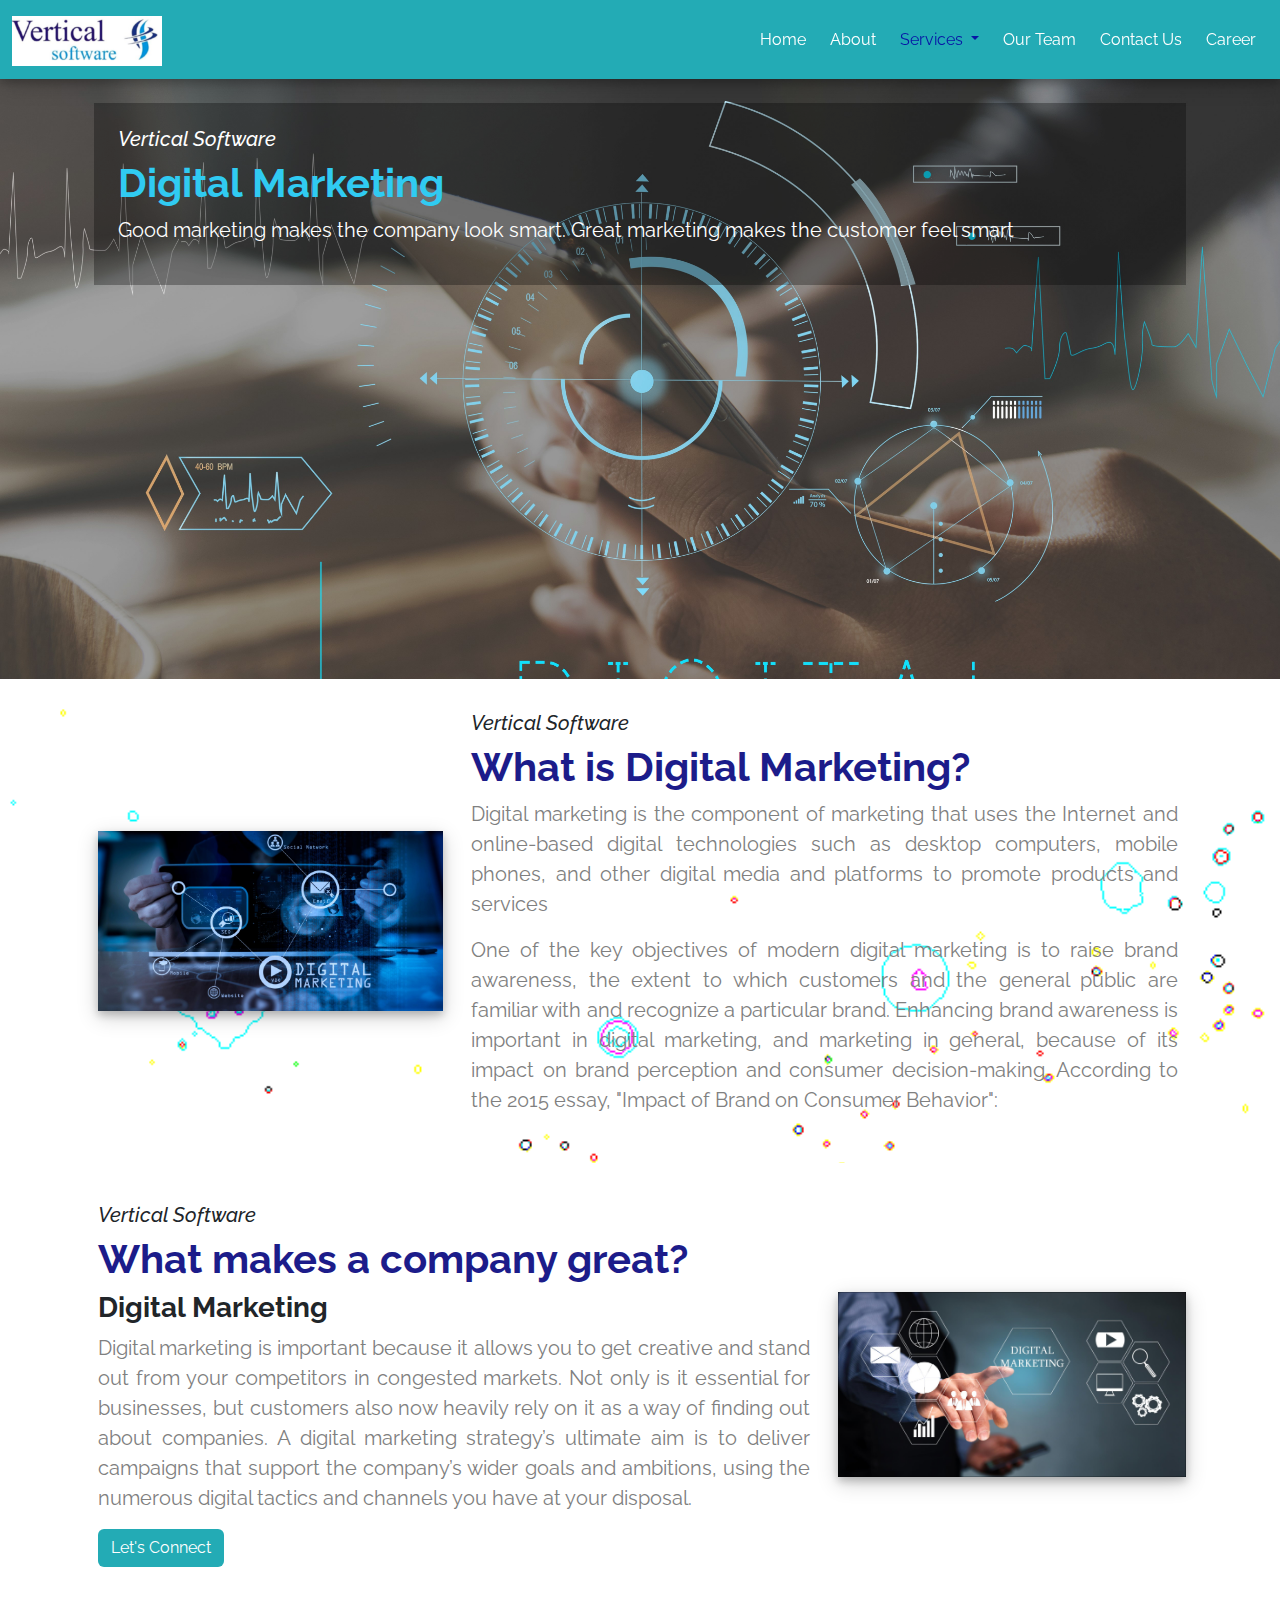
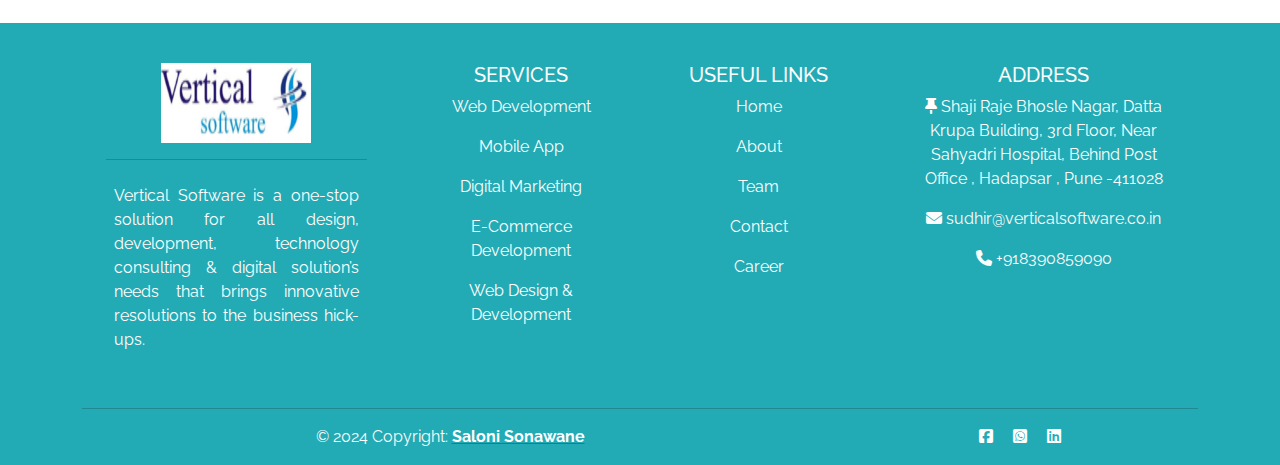
<file: digital.html>
<!DOCTYPE html>
<html lang="en">
<head>
    <meta charset="UTF-8">
    <meta name="viewport" content="width=device-width, initial-scale=1.0">
    <title>Digital Marketing-Vertical Software</title>
    <link rel="stylesheet" href="bootstrap-5.2.3-dist/css/bootstrap.css">
    <link  rel='stylesheet' type='text/css' media='screen' href="style.css">
    <link rel="stylesheet" href="https://cdnjs.cloudflare.com/ajax/libs/font-awesome/4.7.0/css/font-awesome.min.css">
    <link rel="icon" type="image/x-icon" href="Images/ll.png">
    <link href="fontawesome/css/all.css" rel="stylesheet">

    <link rel="preconnect" href="https://fonts.googleapis.com">
<link rel="preconnect" href="https://fonts.gstatic.com" crossorigin>
<link href="https://fonts.googleapis.com/css2?family=Raleway:ital,wght@0,100..900;1,100..900&display=swap" rel="stylesheet">
    <style>
  body {
    
    font-family: "Raleway", sans-serif;
  font-optical-sizing: auto;
  font-weight: weight;
  font-style: normal;
      }
      </style>

</head>
<body >
  <nav class="navbar navbar-expand-lg sticky-top" style="background-color:rgb(35, 171, 181);  box-shadow: 0 4px 8px 0 rgba(0, 0, 0, 0.2), 0 6px 20px 0 rgba(0, 0, 0, 0.19);  ">
    <div class="container-fluid">
      <a class="navbar-brand text-white" href="#">
        <img src="Images/ll.png" alt="" width="150px" height="50px" class="d-inline-block align-text-top" >
      </a>
      <!-- <span class="navbar-text" style="color: rgb(255, 255, 255);;">
        |  <i class="fa fa-phone-square" aria-hidden="true"></i>  8390859090  
        <i class="fa fa-envelope-square" aria-hidden="true"></i>   sudhir@verticalsoftware.co.in
      </span> -->
    <button class="navbar-toggler" style="background-color: aliceblue;" type="button" data-bs-toggle="collapse" data-bs-target="#navbarNavDropdown" aria-controls="navbarNavDropdown" aria-expanded="false" aria-label="Toggle navigation">
        <span class="navbar-toggler-icon" ></span>
      </button>
      <div class="collapse navbar-collapse" id="navbarNavDropdown">
        <ul class="navbar-nav">
          <li class="nav-item">
            <a class="nav-link " aria-current="page" href="index.html">Home</a>
          </li>
          <li class="nav-item">
            <a class="nav-link" href="about.html">About</a>
          </li>
          <li class="nav-item  dropdown">
            <a class="nav-link active dropdown-toggle" href="#" role="button" data-bs-toggle="dropdown" aria-expanded="false">
              Services
            </a>
            <ul class="dropdown-menu">
              <li><a class="dropdown-item" href="webdev.html">Web Development</a></li>
              <li><a class="dropdown-item" href="mobapp.html">Mobile App</a></li>
              <li><a class="dropdown-item active" href="digital.html">Digital Marketing</a></li>
              <li><a class="dropdown-item" href="E-commerce.html">E-Commerce Development</a></li>
              <li><a class="dropdown-item" href="web-design.html">Web Design & Development</a></li>
              <li><a class="dropdown-item" href="internship.html">Internship/Projects</a></li>

              
            </ul>
          </li>
          <!-- <li class="nav-item dropdown">
            <a class="nav-link dropdown-toggle" href="#" role="button" data-bs-toggle="dropdown" aria-expanded="false">
             Product
            </a>
            <ul class="dropdown-menu">
              <li><a class="dropdown-item" href="#">Hospital Reception Management System</a></li>
              <li><a class="dropdown-item" href="#">E-School Management System</a></li>
              <li><a class="dropdown-item" href="#">Something else here</a></li>
            </ul>
          </li> -->
          <li class="nav-item">
            <a class="nav-link" href="team.html">Our Team</a>
          </li>
          <li class="nav-item">
            <a class="nav-link" href="contact.html">Contact Us</a>
          </li>
          <li class="nav-item">
            <a class="nav-link" href="career.html">Career</a>
          </li>
          
          
        </ul>
      </div>
    </div>
  </nav>

  

<!-- carousel -->
<!-- <div id="carouselExampleInterval" class="carousel slide" data-bs-ride="carousel">
  <div class="carousel-inner">
    <div class="carousel-item active" data-bs-interval="300">
      <img src="Images/html-css-collage-concept-with-person.jpg" class="d-block w-100 " alt="..." >
    </div>
    <div class="carousel-item" data-bs-interval="300">
      <img src="Images/programming-background-with-person-working-with-codes-computer.jpg" class="d-block w-100" alt="...">
    </div>
    <div class="carousel-item" data-bs-interval="300">
      <img src="Images/html-css-collage-concept-with-person.jpg" class="d-block w-100" alt="...">
    </div>
  </div>
  <button class="carousel-control-prev" type="button" data-bs-target="#carouselExampleInterval" data-bs-slide="prev">
    <span class="carousel-control-prev-icon" aria-hidden="true"></span>
    <span class="visually-hidden">Previous</span>
  </button>
  <button class="carousel-control-next" type="button" data-bs-target="#carouselExampleInterval" data-bs-slide="next">
    <span class="carousel-control-next-icon" aria-hidden="true"></span>
    <span class="visually-hidden">Next</span>
  </button>
</div> -->


      <!-- bg-gif -->
<div class="" style="background-image: url(Images/giphy\ \(1\).gif); background-repeat: no-repeat; background-size: cover;background-attachment: fixed;">
  
<!-- 
  <div class="container-fluid p-0">
    <img src="Images/programming-background-with-person-working-with-codes-computer.jpg" class="web-dev" alt="Snow" style="width:100%;">
  </div> -->


  <div class="container-fluid align-items-center " style="background-image: url(Images/media-hub-digital-community-icon.jpg); background-repeat: no-repeat; background-size: cover; width: 100%; height: 600px;">
   <div class="container">
    <div class="row p-4">
      <!-- <div class="col-sm-6 d-flex justify-content-center">                 -->
        <!-- <img class=" align-self-center p-4" src="Images/web-development-1.gif" width="450px" height="300px"> -->
      <!-- </div> -->
      <div class="col-sm-12 p-4 " style="background-color: rgba(0, 0, 0, 0.3);">
        <h5 style="font-style: italic; text-align: start; color: white;"> Vertical Software</h5>
        <h1 class="text-start" style="color: rgb(48, 203, 242); font-weight: bold; text-align: center;">Digital Marketing</h1>
        <p style="color: rgb(255, 255, 255); text-align: justify;font-size: 20px; ">
            Good marketing makes the company look smart. Great marketing makes the customer feel smart
        </p>
        </div>
    </div>
   </div>
  </div>

     
      <div class="container ">
        <div class="row p-3">
            <div class="col-sm-4 d-flex justify-content-center" >                
                <img class=" align-self-center" src="Images/degital-mkting.jpg" width="100%" height="auto" style=" box-shadow: 0 4px 8px 0 rgba(0, 0, 0, 0.2), 0 6px 20px 0 rgba(0, 0, 0, 0.19);">
              </div>
              <div class="col-sm-8 p-3 align-content-center">
                <h5 style="font-style: italic; text-align: start;">Vertical Software</h5>
                <h1 class="text-start" style="color: rgb(28, 28, 138); font-weight: bold; text-align: center;">What is Digital Marketing?</h1>
                <p style="color: grey; text-align: justify;font-size: 20px; ">
                    Digital marketing is the component of marketing that uses the Internet and online-based digital technologies such as desktop computers, mobile phones, and other digital media and platforms to promote products and services                    <p> 
                <p style="color: grey; text-align: justify; font-size: 20px;">
                    One of the key objectives of modern digital marketing is to raise brand awareness, the extent to which customers and the general public are familiar with and recognize a particular brand.
                    Enhancing brand awareness is important in digital marketing, and marketing in general, because of its impact on brand perception and consumer decision-making. According to the 2015 essay, "Impact of Brand on Consumer Behavior":                    </p>
              </div>
             
            </div>
        </div>
</div>

        <div class="container mb-3 p-2">
          <div class="row p-3">
            
                <div class="col-sm-8 p-3 align-content-center">
                  <h5 style="font-style: italic; text-align: start;">Vertical Software</h5>
                  <h1 class="text-start" style="color: rgb(28, 28, 138); font-weight: bold; text-align: center;">What makes a company great?</h1>
                  <h3 class="fw-bold">Digital Marketing</h3>
                      <p class="" style="color: grey; text-align: justify;font-size: 20px;">
                        Digital marketing is important because it allows you to get creative and stand out from your competitors in congested markets. Not only is it essential for businesses, but customers also now heavily rely on it as a way of finding out about companies. 

                        A digital marketing strategy’s ultimate aim is to deliver campaigns that support the company’s wider goals and ambitions, using the numerous digital tactics and channels you have at your disposal.
                      </p>   
                      <a href="contact.html"><button class="btn text-white" style="background-color:  rgb(35, 171, 181);">Let's Connect</button>  </a> 
                </div>
                <div class="col-sm-4  d-flex justify-content-center">                
                    <img class=" align-self-center" src="Images/Guide-to-Integrated-Digital-MArketing-Blog.png" width="100%" height="auto" style=" box-shadow: 0 4px 8px 0 rgba(0, 0, 0, 0.2), 0 6px 20px 0 rgba(0, 0, 0, 0.19);">
                  </div>
                </div>
              
          </div>


      
</div>

<!-- Footer -->
<footer class="page-footer font-small mdb-color pt-4" style="background-color:  rgb(35, 171, 181);">

  <!-- Footer Links -->
  <div class="container text-center text-md-left">

    <!-- Footer links -->
    <div class="row text-center text-md-left  pb-3">

      <!-- Grid column -->

      <div class="col-md-3 col-lg-3 col-xl-3 mx-auto mt-3">
        <img src="Images/ll.png" width="150PX" height="80PX" ><hr>
        <p class="align-items-start p-2 text-white" style="text-align: justify;">
          Vertical Software is a one-stop solution for all design, development, technology consulting & digital solution’s needs that brings innovative resolutions to the business hick-ups.
        </p>
      </div>


 

 <!-- Grid column -->
 <div class="col-md-3 col-lg-2 col-xl-2 mx-auto mt-3" style="color: rgb(252, 252, 252);">
  <h6 class="text-uppercase font-weight-bold fs-5 align-content-end">Services</h6>
  <p>
    <a style="color: rgb(252, 252, 252); text-decoration: none;" href="webdev.html">Web Development</a>
  </p>
  <p>
    <a style="color: rgb(255, 255, 255); text-decoration: none;" href="mobapp.html">Mobile App</a>
  </p>
  <p>
    <a style="color:rgb(255, 255, 255); text-decoration: none;" href="digital.html">Digital Marketing</a>
  </p>
  <p>
    <a style="color: rgb(255, 255, 255); text-decoration: none;" href="E-commerce.html">E-Commerce Development</a>
  </p>
  <p>
    <a style="color: rgb(255, 255, 255); text-decoration: none;" href="web-design.html">Web Design & Development</a>
  </p>
    
</div>


      <!-- Grid column -->
      <div class="col-md-3 col-lg-2 col-xl-2 mx-auto mt-3" style="color: rgb(252, 252, 252);">
        <h6 class="text-uppercase font-weight-bold fs-5">Useful links</h6>
        <p>
          <a style="color: rgb(252, 252, 252); text-decoration: none;" href="index.html">Home</a>
        </p>
        <p>
          <a style="color: rgb(255, 255, 255); text-decoration: none;" href="about.html">About</a>
        </p>
        <p>
          <a style="color:rgb(255, 255, 255); text-decoration: none;" href="team.html">Team</a>
        </p>
        <p>
          <a style="color: rgb(255, 255, 255); text-decoration: none;" href="contact.html">Contact</a>
        </p>
        <p>
            <a style="color: rgb(255, 255, 255); text-decoration: none;" href="career.html">Career</a>
          </p>
          
      </div>

   

      <!-- Grid column -->
      <div class="col-md-4 col-lg-3 col-xl-3 mx-auto mt-3" style="color: rgb(252, 252, 252);">
        <h6 class="text-uppercase  font-weight-bold fs-5">ADDRESS</h6>
        <a href="https://maps.app.goo.gl/n6ns5ZcHsgc3uMVX9" class="text-white" style="text-decoration: none;">
          <p style="text-align: center;" style="text-align: justify;">
          <i class="fa fa-thumb-tack" aria-hidden="true"></i>
          Shaji Raje Bhosle Nagar, Datta Krupa Building, 3rd Floor, Near Sahyadri Hospital, Behind Post Office , Hadapsar , Pune -411028
          </p>
        </a>
        <a href="mailto:sonawanesaloni27@gmail.com" style="text-decoration: none ; color: rgb(252, 252, 252);">
        <p>
          <i class="fa fa-envelope" aria-hidden="true"></i> sudhir@verticalsoftware.co.in
        </p>
        </a>
        <a href="tel:7057391783" style="text-decoration: none; color: rgb(252, 252, 252);">
        <p>
          <i class="fa fa-phone" aria-hidden="true"></i> +918390859090
        </p>
        </a>
      </div>
      <!-- Grid column -->

    </div>
    <!-- Footer links -->

    <hr>

    <!-- Grid row -->
    <div class="row d-flex align-items-center">

      <!-- Grid column -->
      <div class="col-md-7 col-lg-8">

        <!--Copyright-->
        <p class="text-center text-md-left"style="color: rgb(252, 252, 252);">© 2024 Copyright:
          <a href="">
            <strong style="color: rgb(255, 255, 255);"> Saloni Sonawane</strong>
          </a>
        </p>

      </div>
      <!-- Grid column -->

      <!-- Grid column -->
      <div class="col-md-5 col-lg-4 ml-lg-0">

        <!-- Social buttons -->
        <div class="text-center text-md-right">
          <ul class="list-unstyled list-inline">
          
            <li class="list-inline-item">
              <a class="btn-floating btn-sm rgba-white-slight mx-1"  href="https://www.facebook.com/VerticalsoftwarePune" target="_blank">
                <i class="fab fa-facebook-square" style="color: white;"></i>
              </a>
            </li>
            <li class="list-inline-item">
              <a class="btn-floating btn-sm rgba-white-slight mx-1" href="https://api.whatsapp.com/send/?phone=918390859090&text&app_absent=0" target="_blank">
                <i class="fab fa-whatsapp-square"  style="color: white;"></i>
              </a>
            </li>
            <li class="list-inline-item">
              <a class="btn-floating btn-sm rgba-white-slight mx-1" href="https://www.linkedin.com/in/verticalsoftware/" target="_blank">
                <i class="fab fa-linkedin-square"  style="color: white;"></i>
              </a>
            </li>
          </ul>
        </div>

      </div>
      <!-- Grid column -->

    </div>
    <!-- Grid row -->

  </div>
  <!-- Footer Links -->

</footer>
<!-- Footer -->          
</body>
<script src="bootstrap-5.2.3-dist/js/bootstrap.js"></script>
<script src="bootstrap-5.2.3-dist/js/bootstrap.bundle.min.js"></script>
</html>
</file>
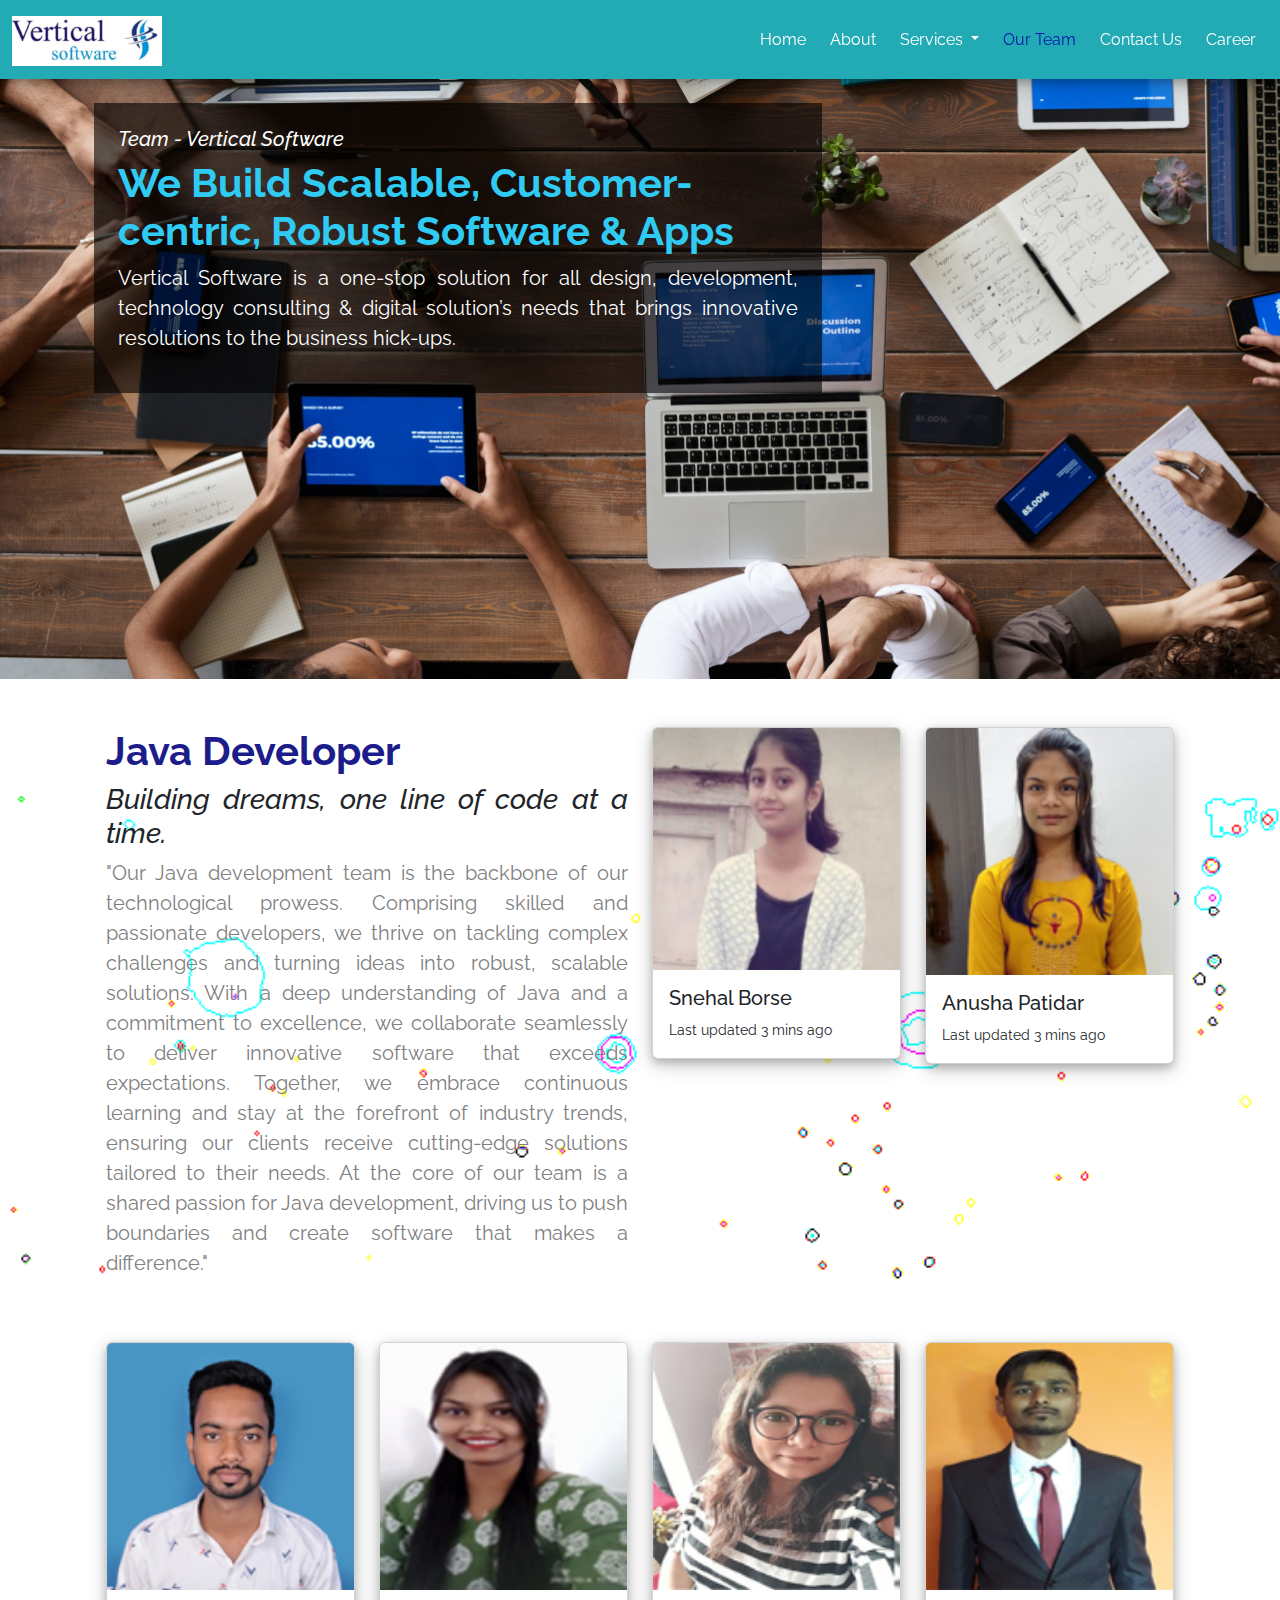
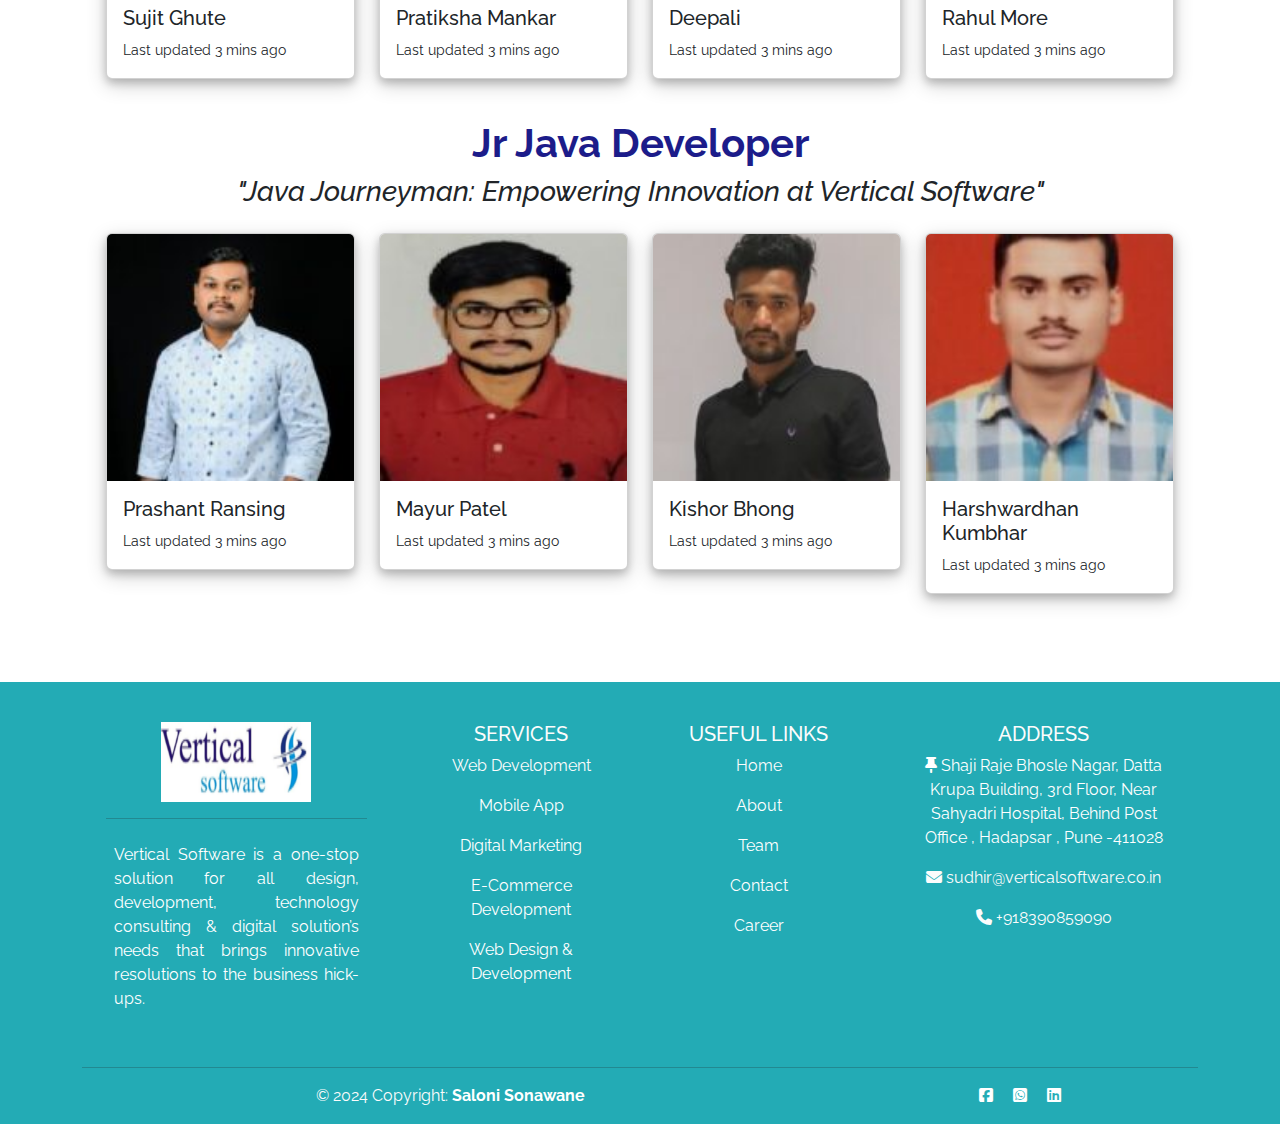
<file: team.html>
<!DOCTYPE html>
<html lang="en">
<head>
    <meta charset="UTF-8">
    <meta name="viewport" content="width=device-width, initial-scale=1.0">
    <title>Our Team- Vertical Software</title>
    <link rel="stylesheet" href="bootstrap-5.2.3-dist/css/bootstrap.css">
    <link rel="stylesheet" href="https://cdnjs.cloudflare.com/ajax/libs/font-awesome/4.7.0/css/font-awesome.min.css">
    <link rel="icon" type="image/x-icon" href="Images/ll.png">
    <link href="fontawesome/css/all.css" rel="stylesheet">

    <link rel="preconnect" href="https://fonts.googleapis.com">
<link rel="preconnect" href="https://fonts.gstatic.com" crossorigin>
<link href="https://fonts.googleapis.com/css2?family=Raleway:ital,wght@0,100..900;1,100..900&display=swap" rel="stylesheet">
    <style>
  body {
    
    font-family: "Raleway", sans-serif;
  font-optical-sizing: auto;
  font-weight: weight;
  font-style: normal;
      }
      </style>
</head>
<body>
  <nav class="navbar navbar-expand-lg sticky-top" style="background-color:rgb(35, 171, 181);  box-shadow: 0 4px 8px 0 rgba(0, 0, 0, 0.2), 0 6px 20px 0 rgba(0, 0, 0, 0.19);  ">
    <div class="container-fluid">
      <a class="navbar-brand text-white" href="#">
        <img src="Images/ll.png" alt="" width="150px" height="50px" class="d-inline-block align-text-top" >
      </a>
      <!-- <span class="navbar-text" style="color: rgb(255, 255, 255);;">
        |  <i class="fa fa-phone-square" aria-hidden="true"></i>  8390859090  
        <i class="fa fa-envelope-square" aria-hidden="true"></i>   sudhir@verticalsoftware.co.in
      </span> -->
    <button class="navbar-toggler" style="background-color: aliceblue;" type="button" data-bs-toggle="collapse" data-bs-target="#navbarNavDropdown" aria-controls="navbarNavDropdown" aria-expanded="false" aria-label="Toggle navigation">
        <span class="navbar-toggler-icon" ></span>
      </button>
      <div class="collapse navbar-collapse" id="navbarNavDropdown">
        <ul class="navbar-nav">
          <li class="nav-item">
            <a class="nav-link " aria-current="page" href="index.html">Home</a>
          </li>
          <li class="nav-item">
            <a class="nav-link" href="about.html">About</a>
          </li>
          <li class="nav-item  dropdown">
            <a class="nav-link  dropdown-toggle" href="#" role="button" data-bs-toggle="dropdown" aria-expanded="false">
              Services
            </a>
            <ul class="dropdown-menu">
              <li><a class="dropdown-item " href="webdev.html">Web Development</a></li>
              <li><a class="dropdown-item" href="mobapp.html">Mobile App</a></li>
              <li><a class="dropdown-item" href="digital.html">Digital Marketing</a></li>
              <li><a class="dropdown-item" href="E-commerce.html">E-Commerce Development</a></li>
              <li><a class="dropdown-item" href="web-design.html">Web Design & Development</a></li>
              <li><a class="dropdown-item" href="internship.html">Internship/Projects</a></li>

              
            </ul>
          </li>
          <!-- <li class="nav-item dropdown">
            <a class="nav-link dropdown-toggle" href="#" role="button" data-bs-toggle="dropdown" aria-expanded="false">
             Product
            </a>
            <ul class="dropdown-menu">
              <li><a class="dropdown-item" href="#">Hospital Reception Management System</a></li>
              <li><a class="dropdown-item" href="#">E-School Management System</a></li>
              <li><a class="dropdown-item" href="#">Something else here</a></li>
            </ul>
          </li> -->
          <li class="nav-item">
            <a class="nav-link active" href="team.html">Our Team</a>
          </li>
          <li class="nav-item">
            <a class="nav-link" href="contact.html">Contact Us</a>
          </li>
          <li class="nav-item">
            <a class="nav-link" href="career.html">Career</a>
          </li>
          <!-- <li class="nav-item">
            <a class="nav-link" href="#">Blogging</a>
          </li>
          <li class="nav-item">
            <a class="nav-link" href="#">Post a Job</a>
          </li>
          <li class="nav-item">
            <a class="nav-link" href="#">Job Dashboard</a>
          </li>
          <li class="nav-item">
            <a class="nav-link" href="#">Jobs</a>
          </li> -->
          
        </ul>
      </div>
    </div>
  </nav>
<!-- hero section -->
      <!-- <div class="">
        <img src="Images/pexels-fauxels-3183150.jpg " class="img-fluid" alt="...">
      </div> -->

      <div class="container-fluid align-items-center " style="background-image: url(Images/pexels-fauxels-3183150.jpg); background-repeat: no-repeat; background-size: cover; width: 100%; height: 600px;">
        <div class="container">
         <div class="row p-4">
           <!-- <div class="col-sm-6 d-flex justify-content-center">                 -->
             <!-- <img class=" align-self-center p-4" src="Images/web-development-1.gif" width="450px" height="300px"> -->
           <!-- </div> -->
           <div class="col-sm-8 p-4 " style="background-color: rgba(0, 0, 0, 0.6);">
             <h5 style="font-style: italic; text-align: start; color: white;">Team - Vertical Software</h5>
             <h1 class="text-start" style="color: rgb(48, 203, 242); font-weight: bold; text-align: center;">We Build Scalable, Customer-centric, Robust Software & Apps</h1>
             <p style="color: rgb(255, 255, 255); text-align: justify;font-size: 20px; ">
              Vertical Software is a one-stop solution for all design, development, technology consulting & digital solution’s needs that brings innovative resolutions to the business hick-ups.              <p> 
           </div>
         </div>
        </div>
       </div>
<!-- bg-gif -->
<div class="" style="background-image: url(Images/giphy\ \(1\).gif); background-repeat: no-repeat; background-size: cover;background-attachment: fixed;">
 <!--  -->    

<!--Our sr team  -->

<div class="container mt-4 mb-5 p-3 ">
 <div class="container">
    <div class="row p-2">
      <div class="col-sm-6 mb-3" style="text-align: justify; font-size: 20px;">
        <h1 class="text-start" style="color: rgb(28, 28, 138); font-weight: bold; text-align: start;">Java Developer</h1>
        <h3 class="" style="font-style: italic; font: bold;">Building dreams, one line of code at a time.</h3>
        <p style="color: grey; text-align: justify; font-size: 20px;">"Our Java development team is the backbone of our technological prowess. Comprising skilled and passionate developers, we thrive on tackling complex challenges and turning ideas into robust, scalable solutions. With a deep understanding of Java and a commitment to excellence, we collaborate seamlessly to deliver innovative software that exceeds expectations. Together, we embrace continuous learning and stay at the forefront of industry trends, ensuring our clients receive cutting-edge solutions tailored to their needs. At the core of our team is a shared passion for Java development, driving us to push boundaries and create software that makes a difference."
        </p>
      </div>
      <div class="col-sm-3">
        <div class="card mb-3" style=" box-shadow: 0 4px 8px 0 rgba(0, 0, 0, 0.2), 0 6px 20px 0 rgba(0, 0, 0, 0.19);">
          <img src="Images/team-1.png" class="card-img-top" alt="...">
          <div class="card-body">
            <h5 class="card-title">Snehal Borse</h5>
            <p class="card-text"><small class="text-body-secondary">Last updated 3 mins ago</small></p>
          </div>
        </div>
      </div>
      <div class="col-sm-3">
        <div class="card mb-3" style=" box-shadow: 0 4px 8px 0 rgba(0, 0, 0, 0.2), 0 6px 20px 0 rgba(0, 0, 0, 0.19);">
          <img src="Images/team-2.png" class="card-img-top" alt="...">
          <div class="card-body">
            <h5 class="card-title">Anusha Patidar</h5>
            <p class="card-text"><small class="text-body-secondary">Last updated 3 mins ago</small></p>
          </div>
        </div>
      </div>
    </div>
  </div>

  <div class="container text-start mt-3">
    <div class="row p-2">
      <div class="col-sm-3">
        <div class="card mb-3" style=" box-shadow: 0 4px 8px 0 rgba(0, 0, 0, 0.2), 0 6px 20px 0 rgba(0, 0, 0, 0.19);">
          <img src="Images/team-3.png" class="card-img-top" alt="...">
          <div class="card-body">
            <h5 class="card-title">Sujit Ghute</h5>
            <p class="card-text"><small class="text-body-secondary">Last updated 3 mins ago</small></p>
          </div>
        </div>
      </div>
      <div class="col-sm-3">
        <div class="card mb-3" style=" box-shadow: 0 4px 8px 0 rgba(0, 0, 0, 0.2), 0 6px 20px 0 rgba(0, 0, 0, 0.19);">
          <img src="Images/team-4.png" class="card-img-top" alt="...">
          <div class="card-body">
            <h5 class="card-title">Pratiksha Mankar</h5>
            <p class="card-text"><small class="text-body-secondary">Last updated 3 mins ago</small></p>
          </div>
        </div>
      </div>
      <div class="col-sm-3">
        <div class="card mb-3" style=" box-shadow: 0 4px 8px 0 rgba(0, 0, 0, 0.2), 0 6px 20px 0 rgba(0, 0, 0, 0.19);">
          <img src="Images/team-5.png" class="card-img-top" alt="...">
          <div class="card-body">
            <h5 class="card-title">Deepali</h5>
            <p class="card-text"><small class="text-body-secondary">Last updated 3 mins ago</small></p>
          </div>
        </div>
      </div>
      <div class="col-sm-3">
        <div class="card mb-3" style=" box-shadow: 0 4px 8px 0 rgba(0, 0, 0, 0.2), 0 6px 20px 0 rgba(0, 0, 0, 0.19);">
          <img src="Images/team-6.png" class="card-img-top" alt="...">
          <div class="card-body">
            <h5 class="card-title">Rahul More</h5>
            <p class="card-text"><small class="text-body-secondary">Last updated 3 mins ago</small></p>
          </div>
        </div>
      </div>
    </div>
</div>



<div class="container text-start mt-3">
  <h1 class="text-center" style="color: rgb(28, 28, 138); font-weight: bold; text-align: center;"> Jr Java Developer</h1>
        <h3 class="text-center" style=" font-style: italic; font: bold;">"Java Journeyman: Empowering Innovation at <i>Vertical Software</i>"</h3>
  <div class="row p-2 mt-3">
    <div class="col-sm-3">
      <div class="card mb-3" style=" box-shadow: 0 4px 8px 0 rgba(0, 0, 0, 0.2), 0 6px 20px 0 rgba(0, 0, 0, 0.19);">
        <img src="Images/team-7.jpg" class="card-img-top" alt="...">
        <div class="card-body">
          <h5 class="card-title">Prashant Ransing</h5>
          <p class="card-text"><small class="text-body-secondary">Last updated 3 mins ago</small></p>
        </div>
      </div>
    </div>
    <div class="col-sm-3">
      <div class="card mb-3" style=" box-shadow: 0 4px 8px 0 rgba(0, 0, 0, 0.2), 0 6px 20px 0 rgba(0, 0, 0, 0.19);">
        <img src="Images/team-8.jpg" class="card-img-top" alt="...">
        <div class="card-body">
          <h5 class="card-title">Mayur Patel</h5>
          <p class="card-text"><small class="text-body-secondary">Last updated 3 mins ago</small></p>
        </div>
      </div>
    </div>
    <div class="col-sm-3">
      <div class="card mb-3" style=" box-shadow: 0 4px 8px 0 rgba(0, 0, 0, 0.2), 0 6px 20px 0 rgba(0, 0, 0, 0.19);">
        <img src="Images/team-9.jpeg" class="card-img-top" alt="...">
        <div class="card-body">
          <h5 class="card-title">Kishor Bhong</h5>
          <p class="card-text"><small class="text-body-secondary">Last updated 3 mins ago</small></p>
        </div>
      </div>
    </div>
    <div class="col-sm-3">
      <div class="card mb-3" style=" box-shadow: 0 4px 8px 0 rgba(0, 0, 0, 0.2), 0 6px 20px 0 rgba(0, 0, 0, 0.19);">
        <img src="Images/team-10.jpg" class="card-img-top" alt="...">
        <div class="card-body">
          <h5 class="card-title">Harshwardhan Kumbhar</h5>
          <p class="card-text"><small class="text-body-secondary">Last updated 3 mins ago</small></p>
        </div>
      </div>
    </div>
  </div>
</div>
  


  
</div>
<!-- Footer -->
<footer class="page-footer font-small mdb-color pt-4" style="background-color: rgb(35, 171, 181);">

  <!-- Footer Links -->
  <div class="container text-center text-md-left">

    <!-- Footer links -->
    <div class="row text-center text-md-left  pb-3">

      <!-- Grid column -->

      <div class="col-md-3 col-lg-3 col-xl-3 mx-auto mt-3">
        <img src="Images/ll.png" width="150PX" height="80PX" ><hr>
        <p class="align-items-start p-2 text-white" style="text-align: justify;">
          Vertical Software is a one-stop solution for all design, development, technology consulting & digital solution’s needs that brings innovative resolutions to the business hick-ups.
        </p>
      </div>


 

 <!-- Grid column -->
 <div class="col-md-3 col-lg-2 col-xl-2 mx-auto mt-3" style="color: rgb(252, 252, 252);">
  <h6 class="text-uppercase font-weight-bold fs-5 align-content-end">Services</h6>
  <p>
    <a style="color: rgb(252, 252, 252); text-decoration: none;" href="webdev.html">Web Development</a>
  </p>
  <p>
    <a style="color: rgb(255, 255, 255); text-decoration: none;" href="mobapp.html">Mobile App</a>
  </p>
  <p>
    <a style="color:rgb(255, 255, 255); text-decoration: none;" href="digital.html">Digital Marketing</a>
  </p>
  <p>
    <a style="color: rgb(255, 255, 255); text-decoration: none;" href="E-commerce.html">E-Commerce Development</a>
  </p>
  <p>
    <a style="color: rgb(255, 255, 255); text-decoration: none;" href="web-design.html">Web Design & Development</a>
  </p>
    
</div>


      <!-- Grid column -->
      <div class="col-md-3 col-lg-2 col-xl-2 mx-auto mt-3" style="color: rgb(252, 252, 252);">
        <h6 class="text-uppercase font-weight-bold fs-5">Useful links</h6>
        <p>
          <a style="color: rgb(252, 252, 252); text-decoration: none;" href="index.html">Home</a>
        </p>
        <p>
          <a style="color: rgb(255, 255, 255); text-decoration: none;" href="about.html">About</a>
        </p>
        <p>
          <a style="color:rgb(255, 255, 255); text-decoration: none;" href="team.html">Team</a>
        </p>
        <p>
          <a style="color: rgb(255, 255, 255); text-decoration: none;" href="contact.html">Contact</a>
        </p>
        <p>
            <a style="color: rgb(255, 255, 255); text-decoration: none;"" href="career.html">Career</a>
          </p>
          
      </div>

   

       <!-- Grid column -->
       <div class="col-md-4 col-lg-3 col-xl-3 mx-auto mt-3" style="color: rgb(252, 252, 252);">
        <h6 class="text-uppercase  font-weight-bold fs-5">ADDRESS</h6>
        <a href="https://maps.app.goo.gl/n6ns5ZcHsgc3uMVX9" class="text-white" style="text-decoration: none;">
          <p style="text-align: center;" style="text-align: justify;">
          <i class="fa fa-thumb-tack" aria-hidden="true"></i>
          Shaji Raje Bhosle Nagar, Datta Krupa Building, 3rd Floor, Near Sahyadri Hospital, Behind Post Office , Hadapsar , Pune -411028
          </p>
        </a>
        <a href="mailto:sonawanesaloni27@gmail.com" style="text-decoration: none ; color: rgb(252, 252, 252);">
        <p>
          <i class="fa fa-envelope" aria-hidden="true"></i> sudhir@verticalsoftware.co.in
        </p>
        </a>
        <a href="tel:7057391783" style="text-decoration: none; color: rgb(252, 252, 252);">
        <p>
          <i class="fa fa-phone" aria-hidden="true"></i> +918390859090
        </p>
        </a>
      </div>
      <!-- Grid column -->

    </div>
    <!-- Footer links -->

    <hr>

    <!-- Grid row -->
    <div class="row d-flex align-items-center">

      <!-- Grid column -->
      <div class="col-md-7 col-lg-8">

        <!--Copyright-->
        <p class="text-center text-md-left"style="color: rgb(252, 252, 252);">© 2024 Copyright:
          <a href="" style="text-decoration: none;">
            <strong style="color: rgb(255, 255, 255);"> Saloni Sonawane</strong>
          </a>
        </p>

      </div>
      <!-- Grid column -->

      <!-- Grid column -->
      <div class="col-md-5 col-lg-4 ml-lg-0">

        <!-- Social buttons -->
        <div class="text-center text-md-right">
          <ul class="list-unstyled list-inline">
          
            <li class="list-inline-item">
              <a class="btn-floating btn-sm rgba-white-slight mx-1"  href="https://www.facebook.com/VerticalsoftwarePune" target="_blank">
                <i class="fab fa-facebook-square" style="color: white;"></i>
              </a>
            </li>
            <li class="list-inline-item">
              <a class="btn-floating btn-sm rgba-white-slight mx-1" href="https://api.whatsapp.com/send/?phone=918390859090&text&app_absent=0" target="_blank">
                <i class="fab fa-whatsapp-square"  style="color: white;"></i>
              </a>
            </li>
            <li class="list-inline-item">
              <a class="btn-floating btn-sm rgba-white-slight mx-1" href="https://www.linkedin.com/in/verticalsoftware/" target="_blank">
                <i class="fab fa-linkedin-square"  style="color: white;"></i>
              </a>
            </li>
          </ul>
        </div>

      </div>
      <!-- Grid column -->

    </div>
    <!-- Grid row -->

  </div>
  <!-- Footer Links -->

</footer>
<!-- Footer -->

</body>
<script src="bootstrap-5.2.3-dist/js/bootstrap.js"></script>
<script src="bootstrap-5.2.3-dist/js/bootstrap.bundle.min.js"></script>
</html>
</file>
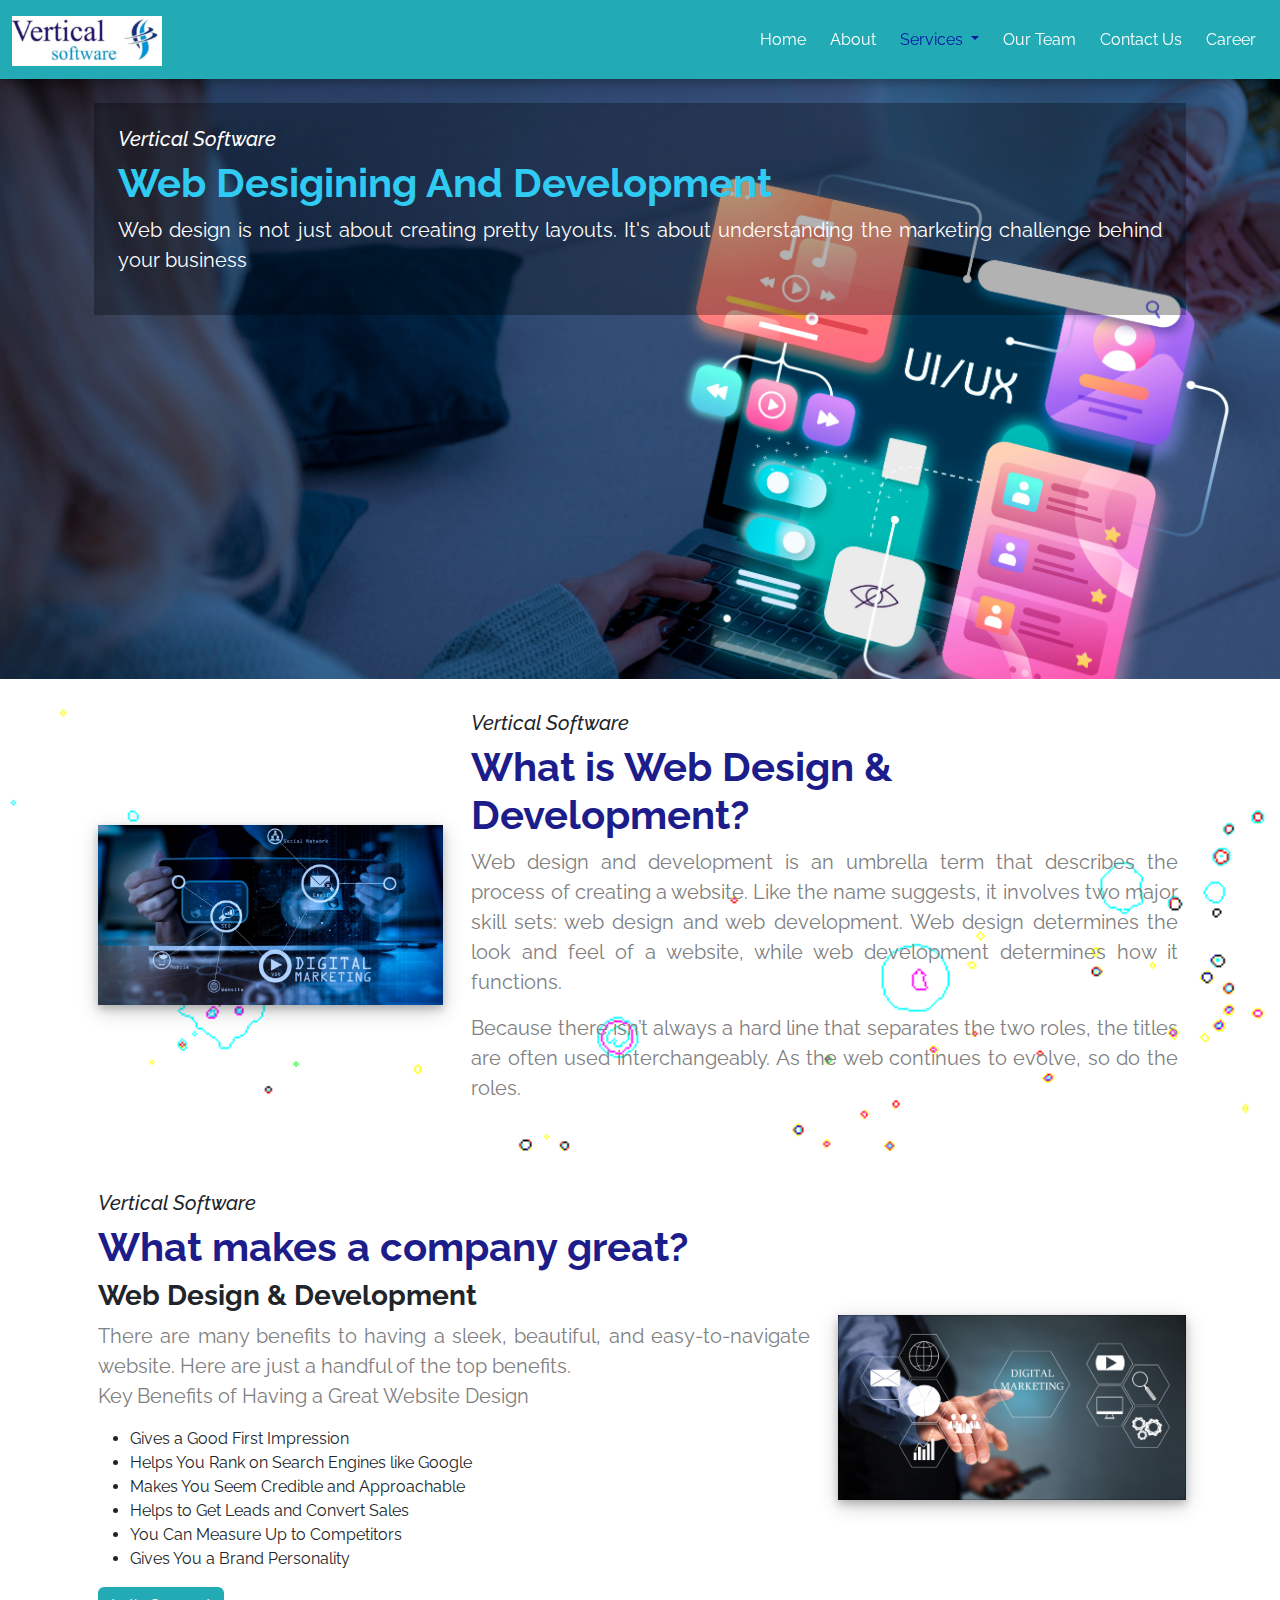
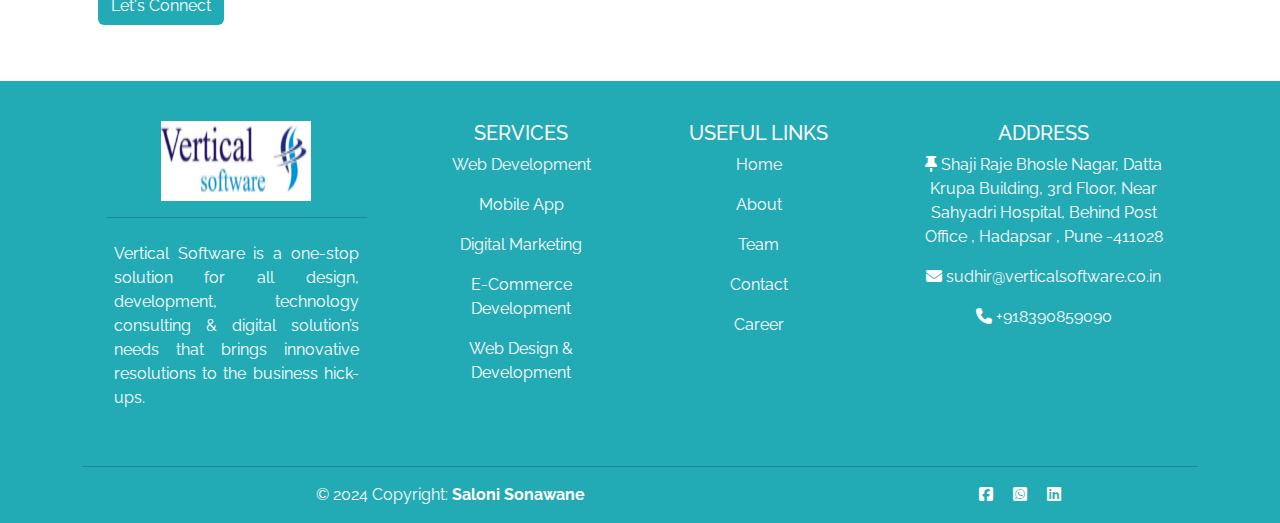
<file: web-design.html>
<!DOCTYPE html>
<html lang="en">
<head>
    <meta charset="UTF-8">
    <meta name="viewport" content="width=device-width, initial-scale=1.0">
    <title>Web Desigining & Development-Vertical Software</title>
    <link rel="stylesheet" href="bootstrap-5.2.3-dist/css/bootstrap.css">
    <link  rel='stylesheet' type='text/css' media='screen' href="style.css">
    <link rel="stylesheet" href="https://cdnjs.cloudflare.com/ajax/libs/font-awesome/4.7.0/css/font-awesome.min.css">
    <link rel="icon" type="image/x-icon" href="Images/ll.png">
    <link href="fontawesome/css/all.css" rel="stylesheet">

    <link rel="preconnect" href="https://fonts.googleapis.com">
<link rel="preconnect" href="https://fonts.gstatic.com" crossorigin>
<link href="https://fonts.googleapis.com/css2?family=Raleway:ital,wght@0,100..900;1,100..900&display=swap" rel="stylesheet">
    <style>
  body {
    
    font-family: "Raleway", sans-serif;
  font-optical-sizing: auto;
  font-weight: weight;
  font-style: normal;
      }
      </style>

</head>
<body >
  <nav class="navbar navbar-expand-lg sticky-top" style="background-color:rgb(35, 171, 181);  box-shadow: 0 4px 8px 0 rgba(0, 0, 0, 0.2), 0 6px 20px 0 rgba(0, 0, 0, 0.19);  ">
    <div class="container-fluid">
      <a class="navbar-brand text-white" href="#">
        <img src="Images/ll.png" alt="" width="150px" height="50px" class="d-inline-block align-text-top" >
      </a>
      <!-- <span class="navbar-text" style="color: rgb(255, 255, 255);;">
        |  <i class="fa fa-phone-square" aria-hidden="true"></i>  8390859090  
        <i class="fa fa-envelope-square" aria-hidden="true"></i>   sudhir@verticalsoftware.co.in
      </span> -->
    <button class="navbar-toggler" style="background-color: aliceblue;" type="button" data-bs-toggle="collapse" data-bs-target="#navbarNavDropdown" aria-controls="navbarNavDropdown" aria-expanded="false" aria-label="Toggle navigation">
        <span class="navbar-toggler-icon" ></span>
      </button>
      <div class="collapse navbar-collapse" id="navbarNavDropdown">
        <ul class="navbar-nav">
          <li class="nav-item">
            <a class="nav-link " aria-current="page" href="index.html">Home</a>
          </li>
          <li class="nav-item">
            <a class="nav-link" href="about.html">About</a>
          </li>
          <li class="nav-item  dropdown">
            <a class="nav-link active dropdown-toggle" href="#" role="button" data-bs-toggle="dropdown" aria-expanded="false">
              Services
            </a>
            <ul class="dropdown-menu">
              <li><a class="dropdown-item" href="webdev.html">Web Development</a></li>
              <li><a class="dropdown-item" href="mobapp.html">Mobile App</a></li>
              <li><a class="dropdown-item" href="digital.html">Digital Marketing</a></li>
              <li><a class="dropdown-item" href="E-commerce.html">E-Commerce Development</a></li>
              <li><a class="dropdown-item active" href="web-design.html">Web Design & Development</a></li>
              <li><a class="dropdown-item" href="internship.html">Internship/Projects</a></li>

              
            </ul>
          </li>
          <!-- <li class="nav-item dropdown">
            <a class="nav-link dropdown-toggle" href="#" role="button" data-bs-toggle="dropdown" aria-expanded="false">
             Product
            </a>
            <ul class="dropdown-menu">
              <li><a class="dropdown-item" href="#">Hospital Reception Management System</a></li>
              <li><a class="dropdown-item" href="#">E-School Management System</a></li>
              <li><a class="dropdown-item" href="#">Something else here</a></li>
            </ul>
          </li> -->
          <li class="nav-item">
            <a class="nav-link" href="team.html">Our Team</a>
          </li>
          <li class="nav-item">
            <a class="nav-link" href="contact.html">Contact Us</a>
          </li>
          <li class="nav-item">
            <a class="nav-link" href="career.html">Career</a>
          </li>
          
          
        </ul>
      </div>
    </div>
  </nav>

  

<!-- carousel -->
<!-- <div id="carouselExampleInterval" class="carousel slide" data-bs-ride="carousel">
  <div class="carousel-inner">
    <div class="carousel-item active" data-bs-interval="300">
      <img src="Images/html-css-collage-concept-with-person.jpg" class="d-block w-100 " alt="..." >
    </div>
    <div class="carousel-item" data-bs-interval="300">
      <img src="Images/programming-background-with-person-working-with-codes-computer.jpg" class="d-block w-100" alt="...">
    </div>
    <div class="carousel-item" data-bs-interval="300">
      <img src="Images/html-css-collage-concept-with-person.jpg" class="d-block w-100" alt="...">
    </div>
  </div>
  <button class="carousel-control-prev" type="button" data-bs-target="#carouselExampleInterval" data-bs-slide="prev">
    <span class="carousel-control-prev-icon" aria-hidden="true"></span>
    <span class="visually-hidden">Previous</span>
  </button>
  <button class="carousel-control-next" type="button" data-bs-target="#carouselExampleInterval" data-bs-slide="next">
    <span class="carousel-control-next-icon" aria-hidden="true"></span>
    <span class="visually-hidden">Next</span>
  </button>
</div> -->


      <!-- bg-gif -->
<div class="" style="background-image: url(Images/giphy\ \(1\).gif); background-repeat: no-repeat; background-size: cover;background-attachment: fixed;">
  
<!-- 
  <div class="container-fluid p-0">
    <img src="Images/programming-background-with-person-working-with-codes-computer.jpg" class="web-dev" alt="Snow" style="width:100%;">
  </div> -->


  <div class="container-fluid align-items-center " style="background-image: url(Images/representations-user-experience-interface-design\ \(2\).jpg); background-repeat: no-repeat; background-size: cover; width: 100%; height: 600px;">
   <div class="container">
    <div class="row p-4">
      <!-- <div class="col-sm-6 d-flex justify-content-center">                 -->
        <!-- <img class=" align-self-center p-4" src="Images/web-development-1.gif" width="450px" height="300px"> -->
      <!-- </div> -->
      <div class="col-sm-12 p-4 " style="background-color: rgba(0, 0, 0, 0.3);">
        <h5 style="font-style: italic; text-align: start; color: white;"> Vertical Software</h5>
        <h1 class="text-start" style="color: rgb(48, 203, 242); font-weight: bold; text-align: center;">Web Desigining And Development</h1>
        <p style="color: rgb(255, 255, 255); text-align: justify;font-size: 20px; ">
            Web design is not just about creating pretty layouts. It's about understanding the marketing challenge behind your business        </p>
        </div>
    </div>
   </div>
  </div>

     
      <div class="container ">
        <div class="row p-3">
            <div class="col-sm-4 d-flex justify-content-center" >                
                <img class=" align-self-center " src="Images/degital-mkting.jpg" width="100%" height="auto" style=" box-shadow: 0 4px 8px 0 rgba(0, 0, 0, 0.2), 0 6px 20px 0 rgba(0, 0, 0, 0.19);">
              </div>
              <div class="col-sm-8 p-3 align-content-center">
                <h5 style="font-style: italic; text-align: start;">Vertical Software</h5>
                <h1 class="text-start" style="color: rgb(28, 28, 138); font-weight: bold; text-align: center;">What is Web Design & Development?</h1>
                <p style="color: grey; text-align: justify;font-size: 20px; ">
                    Web design and development is an umbrella term that describes the process of creating a website. Like the name suggests, it involves two major skill sets: web design and web development. Web design determines the look and feel of a website, while web development determines how it functions.                    <p> 
                <p style="color: grey; text-align: justify; font-size: 20px;">
                    Because there isn’t always a hard line that separates the two roles, the titles are often used interchangeably. As the web continues to evolve, so do the roles.   
                </p>
              </div>
             
            </div>
        </div>
</div>

        <div class="container mb-3 p-2">
          <div class="row p-3">
            
                <div class="col-sm-8 p-3 align-content-center">
                  <h5 style="font-style: italic; text-align: start;">Vertical Software</h5>
                  <h1 class="text-start" style="color: rgb(28, 28, 138); font-weight: bold; text-align: center;">What makes a company great?</h1>
                  <h3 class="fw-bold">Web Design & Development</h3>
                      <p class="" style="color: grey; text-align: justify;font-size: 20px;">
                        There are many benefits to having a sleek, beautiful, and easy-to-navigate website. Here are just a handful of the top benefits. 
                        <br>Key Benefits of Having a Great Website Design
                         
                        <ul>
                        <li>Gives a Good First Impression</li>
                        <li>Helps You Rank on Search Engines like Google</li>
                        <li>Makes You Seem Credible and Approachable </li>
                        <li>Helps to Get Leads and Convert Sales</li>
                        <li>You Can Measure Up to Competitors</li>
                        <li>Gives You a Brand Personality</li>
                        </ul> 
                    </p>   
                      <a href="contact.html"><button class="btn text-white" style="background-color:  rgb(35, 171, 181);">Let's Connect</button>  </a> 
                </div>
                <div class="col-sm-4  d-flex justify-content-center">                
                    <img class=" align-self-center" src="Images/Guide-to-Integrated-Digital-MArketing-Blog.png" width="100%" height="auto" style=" box-shadow: 0 4px 8px 0 rgba(0, 0, 0, 0.2), 0 6px 20px 0 rgba(0, 0, 0, 0.19);">
                  </div>
                </div>
              
          </div>


      
</div>

<!-- Footer -->
<footer class="page-footer font-small mdb-color pt-4" style="background-color:  rgb(35, 171, 181);">

  <!-- Footer Links -->
  <div class="container text-center text-md-left">

    <!-- Footer links -->
    <div class="row text-center text-md-left  pb-3">

      <!-- Grid column -->

      <div class="col-md-3 col-lg-3 col-xl-3 mx-auto mt-3">
        <img src="Images/ll.png" width="150PX" height="80PX" ><hr>
        <p class="align-items-start p-2 text-white" style="text-align: justify;">
          Vertical Software is a one-stop solution for all design, development, technology consulting & digital solution’s needs that brings innovative resolutions to the business hick-ups.
        </p>
      </div>


 

 <!-- Grid column -->
 <div class="col-md-3 col-lg-2 col-xl-2 mx-auto mt-3" style="color: rgb(252, 252, 252);">
  <h6 class="text-uppercase font-weight-bold fs-5 align-content-end">Services</h6>
  <p>
    <a style="color: rgb(252, 252, 252); text-decoration: none;" href="webdev.html">Web Development</a>
  </p>
  <p>
    <a style="color: rgb(255, 255, 255); text-decoration: none;" href="mobapp.html">Mobile App</a>
  </p>
  <p>
    <a style="color:rgb(255, 255, 255); text-decoration: none;" href="digital.html">Digital Marketing</a>
  </p>
  <p>
    <a style="color: rgb(255, 255, 255); text-decoration: none;" href="E-commerce.html">E-Commerce Development</a>
  </p>
  <p>
    <a style="color: rgb(255, 255, 255); text-decoration: none;" href="web-design.html">Web Design & Development</a>
  </p>
    
</div>


      <!-- Grid column -->
      <div class="col-md-3 col-lg-2 col-xl-2 mx-auto mt-3" style="color: rgb(252, 252, 252);">
        <h6 class="text-uppercase font-weight-bold fs-5">Useful links</h6>
        <p>
          <a style="color: rgb(252, 252, 252); text-decoration: none;" href="index.html">Home</a>
        </p>
        <p>
          <a style="color: rgb(255, 255, 255); text-decoration: none;" href="about.html">About</a>
        </p>
        <p>
          <a style="color:rgb(255, 255, 255); text-decoration: none;" href="team.html">Team</a>
        </p>
        <p>
          <a style="color: rgb(255, 255, 255); text-decoration: none;" href="contact.html">Contact</a>
        </p>
        <p>
            <a style="color: rgb(255, 255, 255); text-decoration: none;"" href="career.html">Career</a>
          </p>
          
      </div>

   

      <!-- Grid column -->
      <div class="col-md-4 col-lg-3 col-xl-3 mx-auto mt-3" style="color: rgb(252, 252, 252);">
        <h6 class="text-uppercase  font-weight-bold fs-5">ADDRESS</h6>
        <a href="https://maps.app.goo.gl/n6ns5ZcHsgc3uMVX9" class="text-white" style="text-decoration: none;">
          <p style="text-align: center;" style="text-align: justify;">
          <i class="fa fa-thumb-tack" aria-hidden="true"></i>
          Shaji Raje Bhosle Nagar, Datta Krupa Building, 3rd Floor, Near Sahyadri Hospital, Behind Post Office , Hadapsar , Pune -411028
          </p>
        </a>
        <a href="mailto:sonawanesaloni27@gmail.com" style="text-decoration: none ; color: rgb(252, 252, 252);">
        <p>
          <i class="fa fa-envelope" aria-hidden="true"></i> sudhir@verticalsoftware.co.in
        </p>
        </a>
        <a href="tel:7057391783" style="text-decoration: none; color: rgb(252, 252, 252);">
        <p>
          <i class="fa fa-phone" aria-hidden="true"></i> +918390859090
        </p>
        </a>
      </div>
      <!-- Grid column -->

    </div>
    <!-- Footer links -->

    <hr>

    <!-- Grid row -->
    <div class="row d-flex align-items-center">

      <!-- Grid column -->
      <div class="col-md-7 col-lg-8">

        <!--Copyright-->
        <p class="text-center text-md-left"style="color: rgb(252, 252, 252);">© 2024 Copyright:
          <a href="" style="text-decoration: none;">
            <strong style="color: rgb(255, 255, 255);"> Saloni Sonawane</strong>
          </a>
        </p>

      </div>
      <!-- Grid column -->

      <!-- Grid column -->
      <div class="col-md-5 col-lg-4 ml-lg-0">

        <!-- Social buttons -->
        <div class="text-center text-md-right">
          <ul class="list-unstyled list-inline">
          
            <li class="list-inline-item">
              <a class="btn-floating btn-sm rgba-white-slight mx-1"  href="https://www.facebook.com/VerticalsoftwarePune" target="_blank">
                <i class="fab fa-facebook-square" style="color: white;"></i>
              </a>
            </li>
            <li class="list-inline-item">
              <a class="btn-floating btn-sm rgba-white-slight mx-1" href="https://api.whatsapp.com/send/?phone=918390859090&text&app_absent=0" target="_blank">
                <i class="fab fa-whatsapp-square"  style="color: white;"></i>
              </a>
            </li>
            <li class="list-inline-item">
              <a class="btn-floating btn-sm rgba-white-slight mx-1" href="https://www.linkedin.com/in/verticalsoftware/" target="_blank">
                <i class="fab fa-linkedin-square"  style="color: white;"></i>
              </a>
            </li>
          </ul>
        </div>

      </div>
      <!-- Grid column -->

    </div>
    <!-- Grid row -->

  </div>
  <!-- Footer Links -->

</footer>
<!-- Footer -->          
</body>
<script src="bootstrap-5.2.3-dist/js/bootstrap.js"></script>
<script src="bootstrap-5.2.3-dist/js/bootstrap.bundle.min.js"></script>
</html>
</file>
<file: style.css>
.container-web{
    position: relative;
    max-width: 100%;
    margin: 0 auto;
  }
  
  .container-web img {vertical-align: middle;}
  
  .container-web .content {
    position: absolute;
    bottom: 0;
    background: rgb(0, 0, 0); /* Fallback color */
    background: rgba(0, 0, 0, 0.5); /* Black background with 0.5 opacity */
    color: #f1f1f1;
    width: 100%;
    padding: 20px;
  }
</file>
